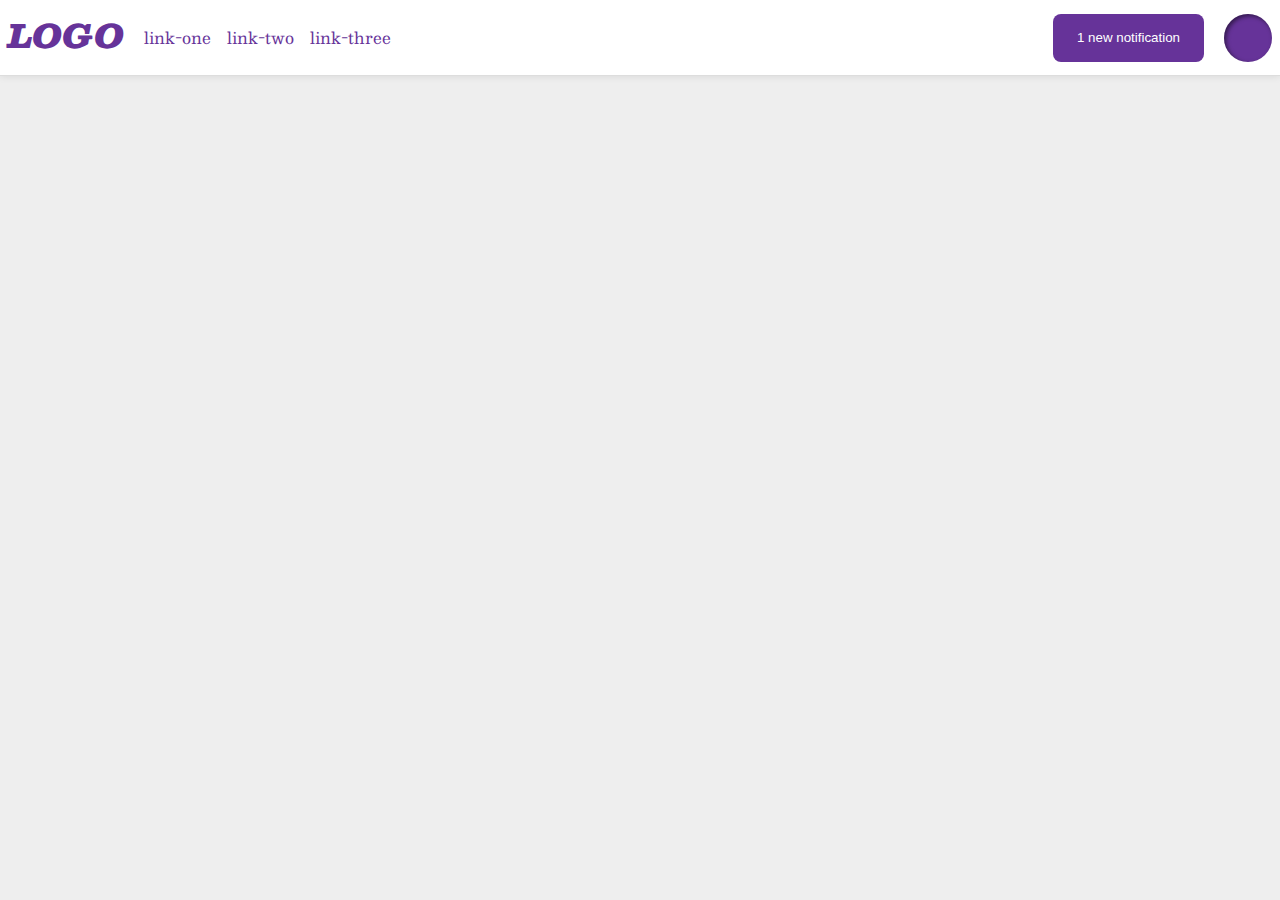
<file: foundations/flex/03-flex-header-2/index.html>
<!DOCTYPE html>
<html lang="en">
  <head>
    <meta charset="UTF-8">
    <meta http-equiv="X-UA-Compatible" content="IE=edge">
    <meta name="viewport" content="width=device-width, initial-scale=1.0">
    <title>Flex Header 2</title>
    <link rel="stylesheet" href="style.css">
  </head>
  <body>
    <div class="header">
      <div class="logo-links">
        <div class="logo">
          LOGO
        </div>
        <ul class="links">
          <li><a href="https://google.com">link-one</a></li>
          <li><a href="https://google.com">link-two</a></li>
          <li><a href="https://google.com">link-three</a></li>
        </ul>
      </div>
      <div class="notification-image">
        <button class="notifications">
          1 new notification
        </button>
        <div class="profile-image"></div>
      </div>
    </div>
  </body>
</html>
</file>
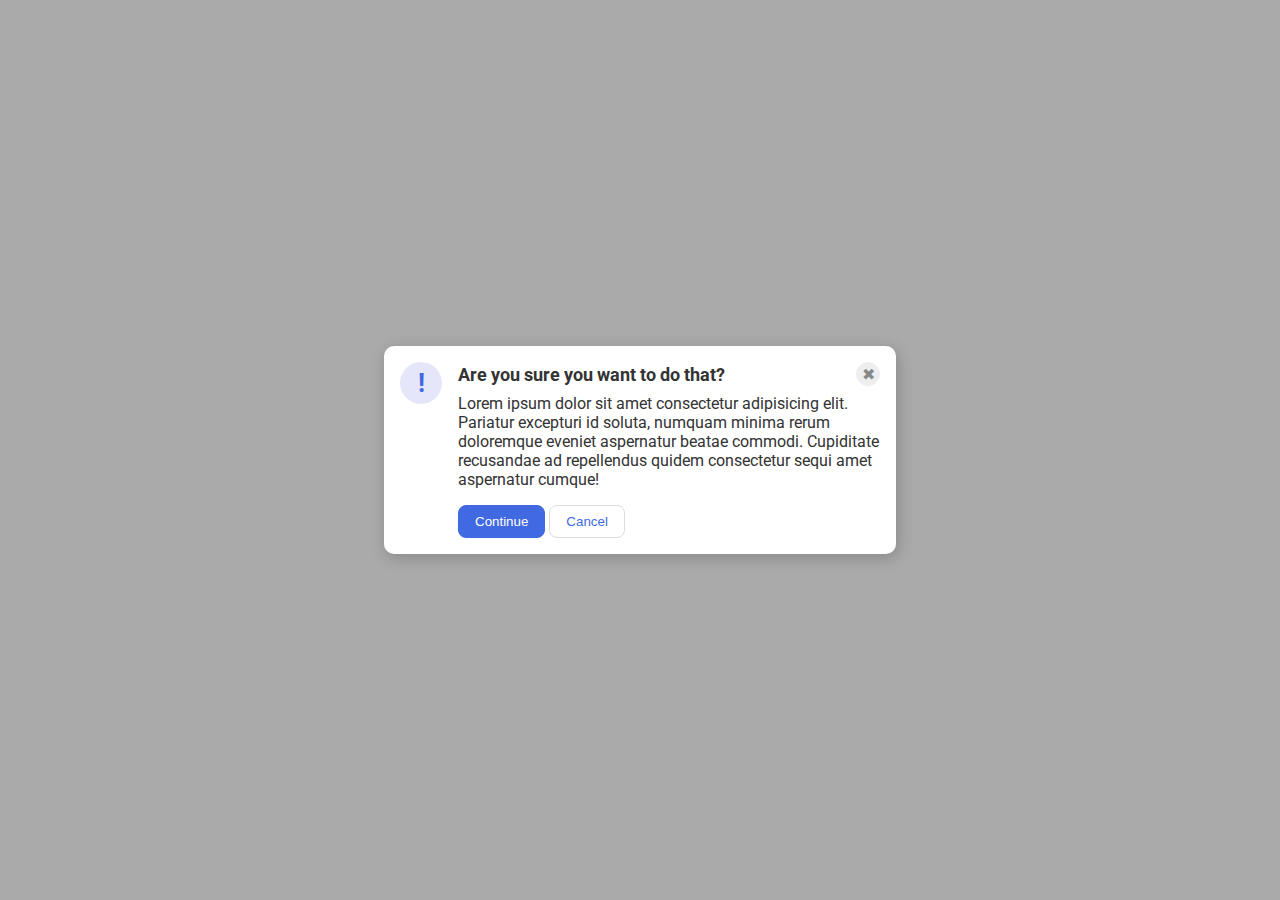
<file: foundations/flex/05-flex-modal/index.html>
<!DOCTYPE html>
<html lang="en">
  <head>
    <meta charset="UTF-8">
    <meta http-equiv="X-UA-Compatible" content="IE=edge">
    <meta name="viewport" content="width=device-width, initial-scale=1.0">
    <link rel="stylesheet" href="style.css">
    <title>Modal</title>
  </head>
  <body>
    <div class="modal">
      <div class="icon-div">
        <div class="icon">!</div>
      </div>

      <div class="content-buttons">
        <div class="head-button">
          <div class="header">Are you sure you want to do that?</div>
          <button class="close-button">✖</button>
        </div>

        <div>
          <div class="text">Lorem ipsum dolor sit amet consectetur adipisicing elit. Pariatur excepturi id soluta, numquam minima rerum doloremque eveniet aspernatur beatae commodi. Cupiditate recusandae ad repellendus quidem consectetur sequi amet aspernatur cumque!</div>
        </div>

        <div>
          <button class="continue">Continue</button>
          <button class="cancel">Cancel</button>
        </div>
      </div>
    </div>
  </body>
</html>
</file>
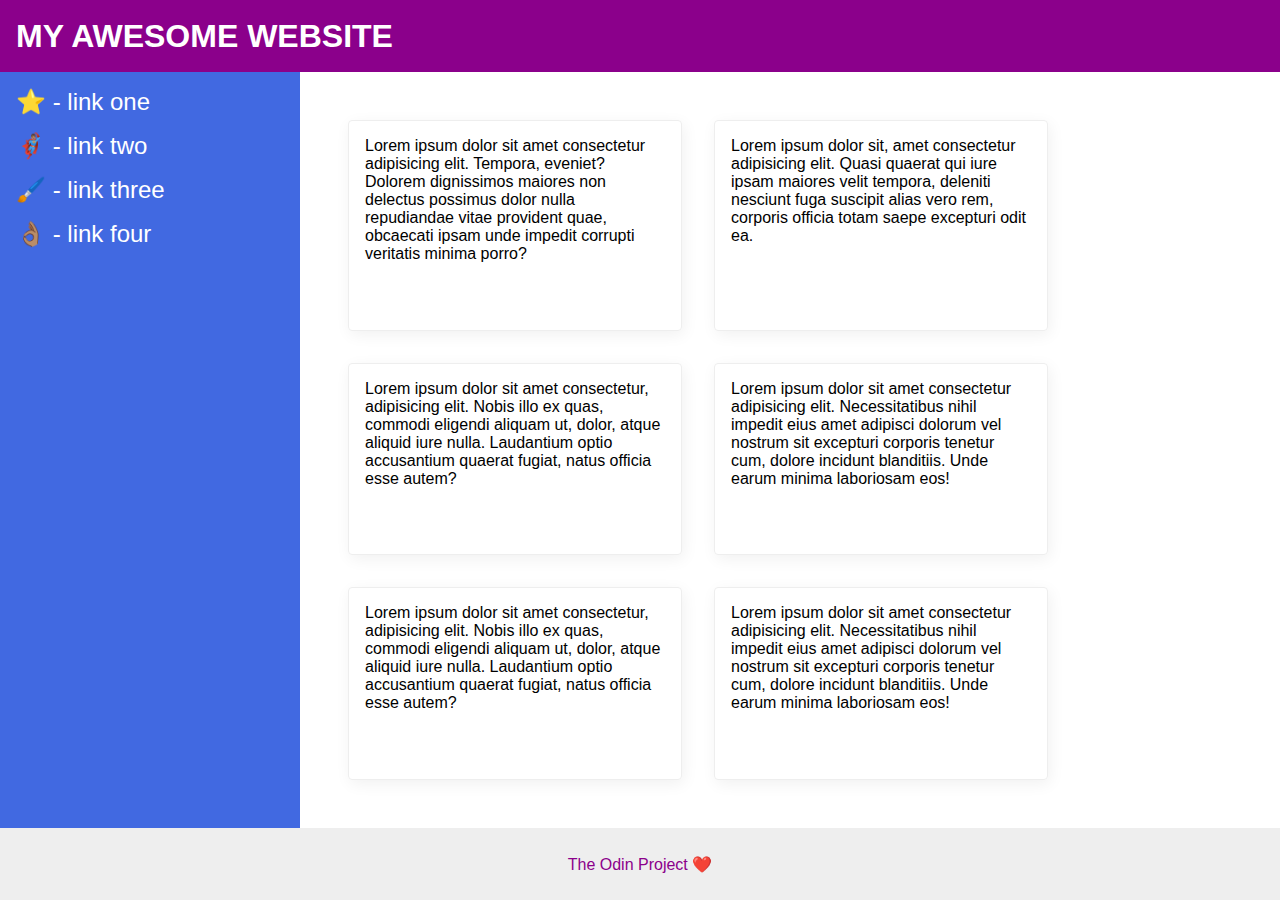
<file: foundations/flex/07-flex-layout-2/index.html>
<!DOCTYPE html>
<html lang="en">
  <head>
    <meta charset="UTF-8">
    <meta http-equiv="X-UA-Compatible" content="IE=edge">
    <meta name="viewport" content="width=device-width, initial-scale=1.0">
    <title>The Holy Grail</title>
    <link rel="stylesheet" href="style.css">
  </head>
  <body>
    <div class="header">
      MY AWESOME WEBSITE
    </div>
    
    <div class="container">
      <div class="sidebar">
        <ul>
          <li><a href="#">⭐ - link one</a></li>
          <li><a href="#">🦸🏽‍♂️ - link two</a></li>
          <li><a href="#">🖌️ - link three</a></li>
          <li><a href="#">👌🏽 - link four</a></li>
        </ul>
      </div>

      <div class="content">
        <div class="card">Lorem ipsum dolor sit amet consectetur adipisicing elit. Tempora, eveniet? Dolorem dignissimos maiores non delectus possimus dolor nulla repudiandae vitae provident quae, obcaecati ipsam unde impedit corrupti veritatis minima porro?</div>
        <div class="card">Lorem ipsum dolor sit, amet consectetur adipisicing elit. Quasi quaerat qui iure ipsam maiores velit tempora, deleniti nesciunt fuga suscipit alias vero rem, corporis officia totam saepe excepturi odit ea.</div>
        <div class="card">Lorem ipsum dolor sit amet consectetur, adipisicing elit. Nobis illo ex quas, commodi eligendi aliquam ut, dolor, atque aliquid iure nulla. Laudantium optio accusantium quaerat fugiat, natus officia esse autem?</div>
        <div class="card">Lorem ipsum dolor sit amet consectetur adipisicing elit. Necessitatibus nihil impedit eius amet adipisci dolorum vel nostrum sit excepturi corporis tenetur cum, dolore incidunt blanditiis. Unde earum minima laboriosam eos!</div>
        <div class="card">Lorem ipsum dolor sit amet consectetur, adipisicing elit. Nobis illo ex quas, commodi eligendi aliquam ut, dolor, atque aliquid iure nulla. Laudantium optio accusantium quaerat fugiat, natus officia esse autem?</div>
        <div class="card">Lorem ipsum dolor sit amet consectetur adipisicing elit. Necessitatibus nihil impedit eius amet adipisci dolorum vel nostrum sit excepturi corporis tenetur cum, dolore incidunt blanditiis. Unde earum minima laboriosam eos!</div>
      </div>
    </div>

      <div class="footer">
          The Odin Project ❤️
      </div>
  </body>
</html>
</file>
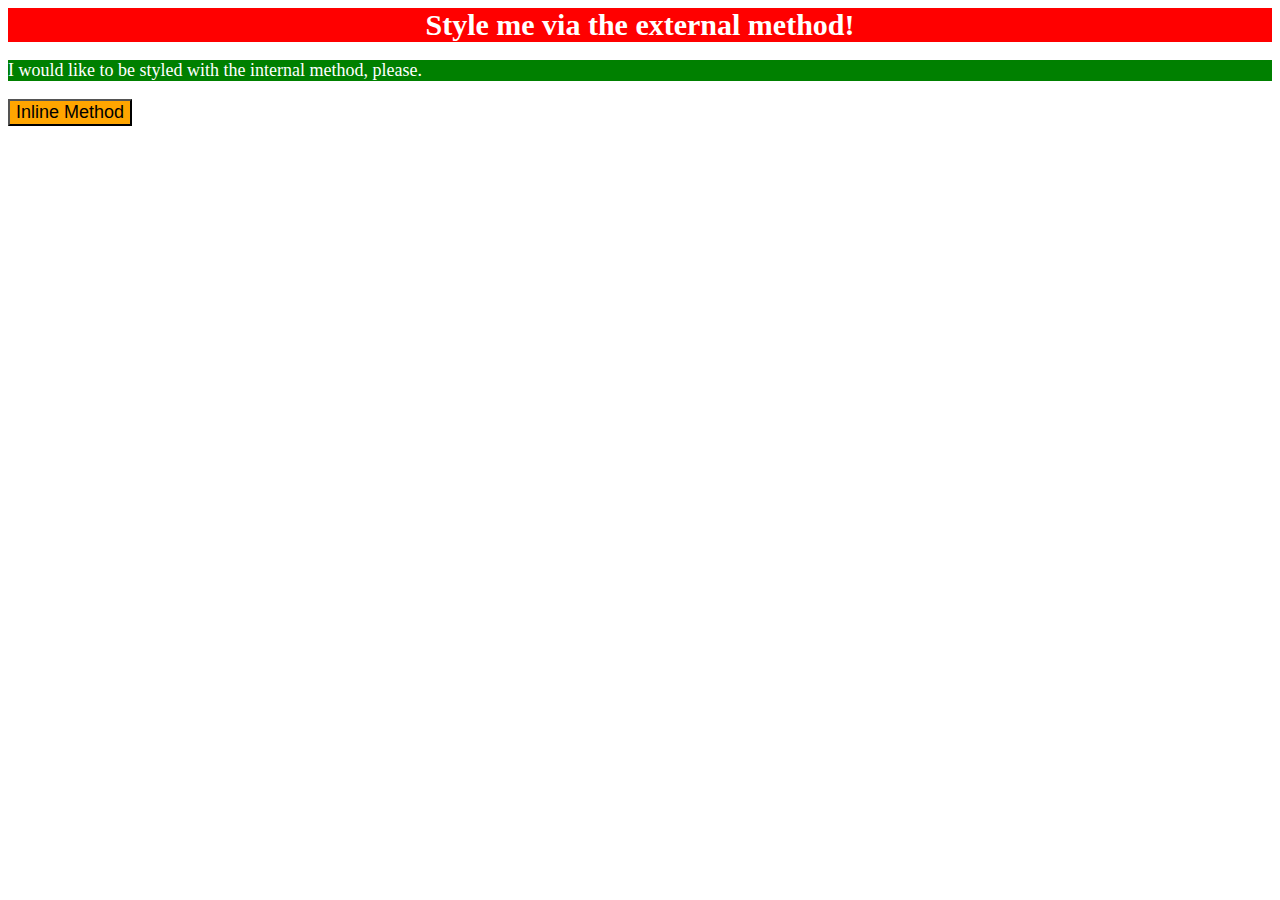
<file: foundations/intro-to-css/01-css-methods/index.html>
<!DOCTYPE html>
<html lang="en">
  <head>
    <meta charset="UTF-8">
    <meta http-equiv="X-UA-Compatible" content="IE=edge">
    <meta name="viewport" content="width=device-width, initial-scale=1.0">
    <title>Methods for Adding CSS</title>
    <link rel="stylesheet" href="style.css">
    <style>
      p {
        background-color: green;
        color: white;
        font-size: 18px;
      }
    </style>
  </head>
  <body>
    <div>Style me via the external method!</div>
    <p>I would like to be styled with the internal method, please.</p>
    <button style="
        background-color: orange;
        font-size: 18px;
    ">Inline Method</button>
  </body>
</html>
</file>
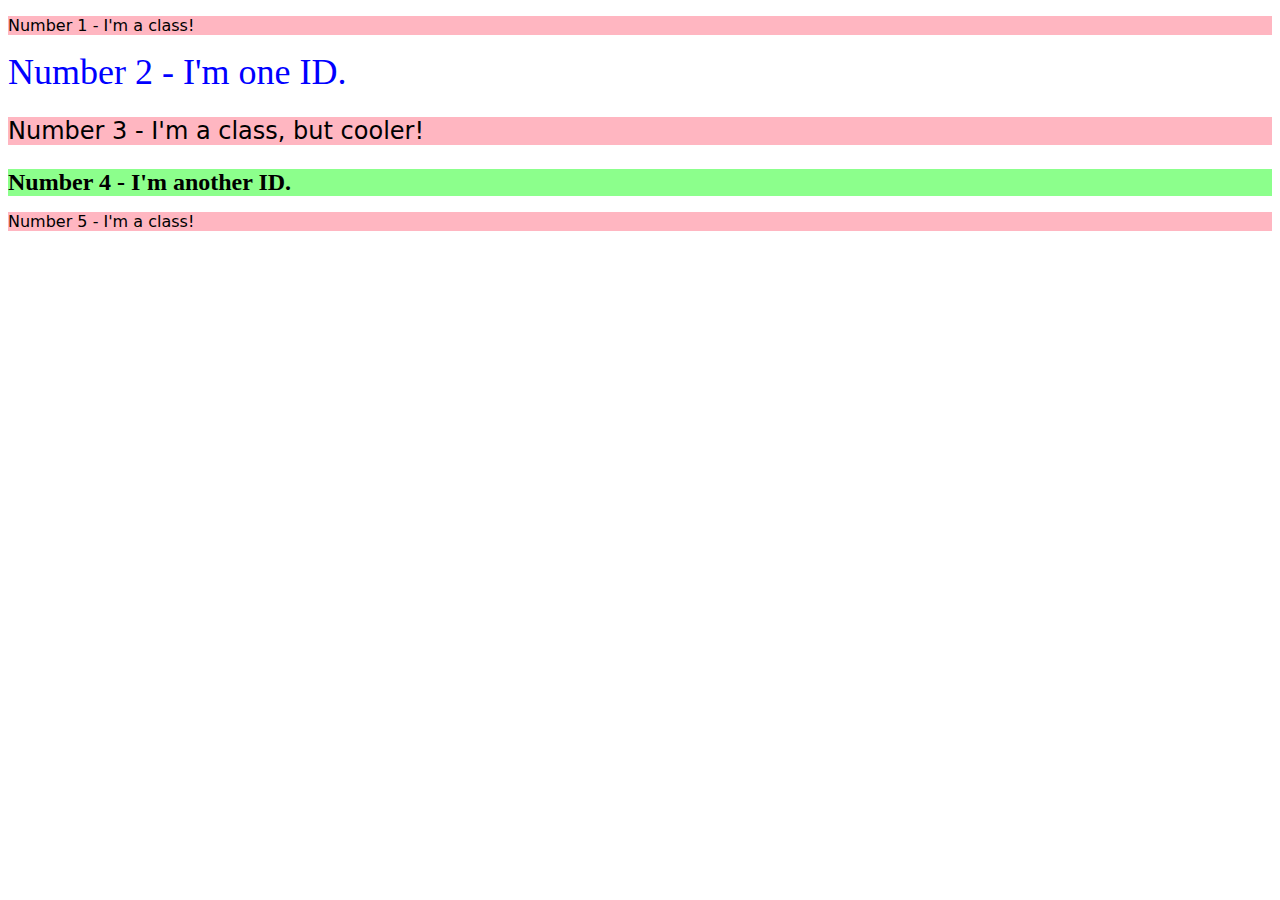
<file: foundations/intro-to-css/02-class-id-selectors/index.html>
<!DOCTYPE html>
<html lang="en">
  <head>
    <meta charset="UTF-8">
    <meta http-equiv="X-UA-Compatible" content="IE=edge">
    <meta name="viewport" content="width=device-width, initial-scale=1.0">
    <title>Class and ID Selectors</title>
    <link rel="stylesheet" href="style.css">
  </head>
  <body>
    <p class="class-one">Number 1 - I'm a class!</p>
    <div id="id-one">Number 2 - I'm one ID.</div>
    <p class="class-two">Number 3 - I'm a class, but cooler!</p>
    <div class="class-three">Number 4 - I'm another ID.</div>
    <p class="class-one">Number 5 - I'm a class!</p>
  </body>
</html>
</file>
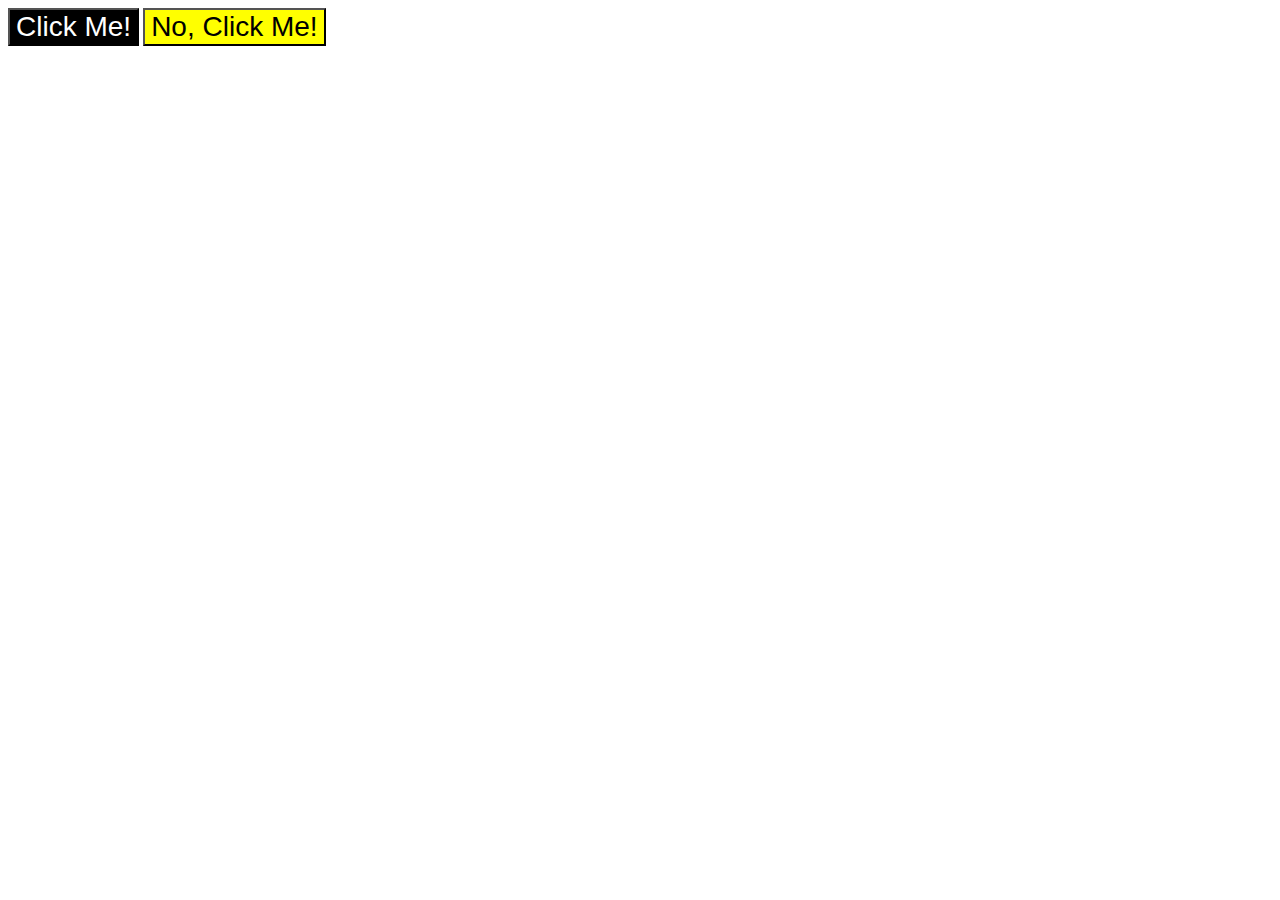
<file: foundations/intro-to-css/03-grouping-selectors/index.html>
<!DOCTYPE html>
<html lang="en">
  <head>
    <meta charset="UTF-8">
    <meta http-equiv="X-UA-Compatible" content="IE=edge">
    <meta name="viewport" content="width=device-width, initial-scale=1.0">
    <title>Grouping Selectors</title>
    <link rel="stylesheet" href="style.css">
  </head>
  <body>
    <button class="click-me">Click Me!</button>
    <button class="no-click-me">No, Click Me!</button>
  </body>
</html>
</file>
<file: foundations/flex/03-flex-header-2/style.css>
/* this is some magical font-importing.  
you'll learn about it later. */
@import url('https://fonts.googleapis.com/css2?family=Besley:ital,wght@0,400;1,900&display=swap');

body {
  margin: 0;
  background: #eee;
  font-family: Besley, serif;
}

.header {
  background: white;
  border-bottom: 1px solid #ddd;
  box-shadow: 0 0 8px rgba(0,0,0,.1);
  display: flex;
  justify-content: space-between;
  align-items: center;
  padding: 8px;
}

.logo-links,
.notification-image {
  display: flex;
  gap: 20px;
}

.profile-image {
  background: rebeccapurple;
  box-shadow: inset 2px 2px 4px rgba(0,0,0,.5);
  border-radius: 50%;
  width: 48px;
  height: 48px;
}

.logo {
  color: rebeccapurple;
  font-size: 32px;
  font-weight: 900;
  font-style: italic;
}

button {
  border: none;
  border-radius: 8px;
  background: rebeccapurple;
  color: white;
  padding: 8px 24px;
}


a {
  text-decoration: none;
  color: rebeccapurple;
}

ul {
  list-style-type: none;
  display: flex;
  gap: 16px;
  padding: 0px;
}
</file>
<file: foundations/flex/05-flex-modal/style.css>
@import url('https://fonts.googleapis.com/css2?family=Roboto:wght@400;700&display=swap');

html, body {
  height: 100%;
}

body {
  font-family: Roboto, sans-serif;
  margin: 0;
  background: #aaa;
  color: #333;
  /* I'll give you this one for free lol */
  display: flex;
  align-items: center;
  justify-content: center;
}

.modal {
  background: white;
  width: 480px;
  border-radius: 10px;
  box-shadow: 2px 4px 16px rgba(0,0,0,.2);
  display: flex;
  padding: 16px;
  gap: 16px;
}

.icon {
  color: royalblue;
  font-size: 26px;
  font-weight: 700;
  background: lavender;
  width: 42px;
  height: 42px;
  border-radius: 50%;
  display: flex;
  align-items: center;
  justify-content: center;
}

.close-button {
  background: #eee;
  border-radius: 50%;
  color: #888;
  font-weight: 400;
  font-size: 16px;
  height: 24px;
  width: 24px;
  display: flex;
  align-items: center;
  justify-content: center;
  border: 1px solid #eee;
  padding: 0;
}

button {
  cursor: pointer;
  padding: 8px 16px;
  border-radius: 8px;
  
}

button.continue {
  background: royalblue;
  border: 1px solid royalblue;
  color: white;
}

button.cancel {
  background: white;
  border: 1px solid #ddd;
  color: royalblue;
}


.head-button {
  display: flex;
  justify-content: space-between;
  align-items: center;
  font-size: 18px;
  font-weight: bold;
  margin-bottom: 8px;
}

.text {
  margin-bottom: 16px;
}
</file>
<file: foundations/flex/07-flex-layout-2/style.css>
body {
  font-family: -apple-system, BlinkMacSystemFont, 'Segoe UI', Roboto, Oxygen, Ubuntu, Cantarell, 'Open Sans', 'Helvetica Neue', sans-serif;
  margin: 0;
  min-height: 100vh;
  display: flex;
  flex-direction: column;
}

.header {
  height: 72px;
  background: darkmagenta;
  color: white;
  display: flex;
  align-items: center;
  padding-left: 16px;
  font-size: 32px;
  font-weight: bold;
}

.footer {
  height: 72px;
  background: #eee;
  color: darkmagenta;
  display: flex;
  justify-content: center;
  align-items: center;
}

.sidebar {
  width: 300px;
  background: royalblue;
  box-sizing: border-box;
  padding: 16px;
  flex-shrink: 0;
}

.card {
  border: 1px solid #eee;
  box-shadow: 2px 4px 16px rgba(0,0,0,.06);
  border-radius: 4px;
  padding: 16px;
  width: 300px;
}

.container {
  display: flex;
  flex: 1;
}

.content {
  display: flex;
  flex-wrap: wrap;
  gap: 32px;
  padding: 48px;
}

.sidebar a {
  color: white;
  text-decoration: none;
}

ul {
  list-style: none;
  padding: 0;
  margin: 0;
  font-size: 24px;
}

li {
  margin-bottom: 16px;
}
</file>
<file: foundations/intro-to-css/01-css-methods/style.css>
div {
        background-color: red;
        color: white;
        font-size: 30px;
        text-align: center;
        font-weight: bold;
      }
</file>
<file: foundations/intro-to-css/02-class-id-selectors/style.css>
.class-one, .class-two {
    background-color: rgb(255, 182, 193);
    font-family: Verdana, "DejaVu Sans", sans-serif;
}

#id-one {
    color: blue;
    font-size: 36px;
}

.class-two {
    font-size: 24px;
}

.class-three {
    background-color: rgb(140, 255, 140);
    font-size: 24px;
    font-weight: bold;
}
</file>
<file: foundations/intro-to-css/03-grouping-selectors/style.css>
.click-me, .no-click-me {
    font-size: 28px;
    font-family: Helvetica, "Times New Roman", sans-serif;
}

.click-me {
    background-color: black;
    color: white;
}

.no-click-me {
    background-color: yellow;
}
</file>
